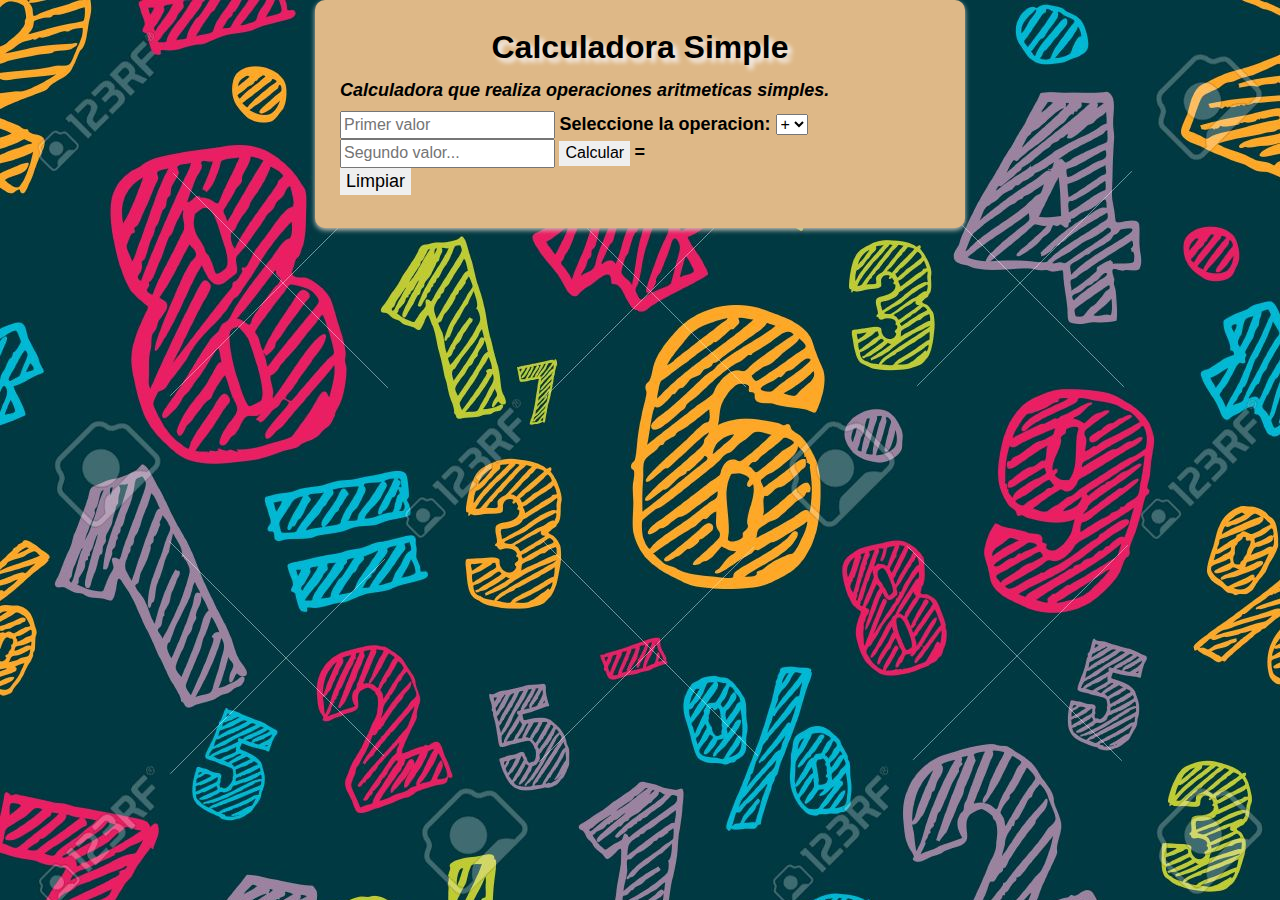
<file: practico1/index.html>
<!DOCTYPE html>
<html lang="en">
<head>
    <meta charset="UTF-8">
    <meta name="viewport" content="width=device-width, initial-scale=1.0">
    <link rel="stylesheet" href="style.css">
    <title>Calculadora Simple</title>
</head>
  <!-- CUERPO CALCULADORA -->
<body>
    <div class="calculadora">
        <h1>Calculadora Simple</h1>
        <p>Calculadora que realiza operaciones aritmeticas simples.</p>
        <input type="number" id="num1" placeholder="Primer valor" required="required" minlength="1">
        <label for="operador">Seleccione la operacion: </label>
           <select name="operador" id="operador">
            <option value="suma">+</option>
            <option value="resta">-</option>
            <option value="producto">*</option>
            <option value="division">/</option>
           </select>
        <input type="number" id="num2" placeholder="Segundo valor..." required="required" minlength="1">
          <!-- BOTON CALCULAR -->
        <button onclick="calcularResultado()" class="Calcular">Calcular</button>
          <!-- ETIQUETA RESULTADO -->
        <label id="resultado"> = </label>
          <!-- BOTON LIMPIAR -->
        <p><button onclick="limpiarCalculadora()" class="Limpiar">Limpiar</button></p>
            <!-- LINK JS -->
        <script src="./calculadora.js"></script>
    </div>
</body>

</html>
</file>
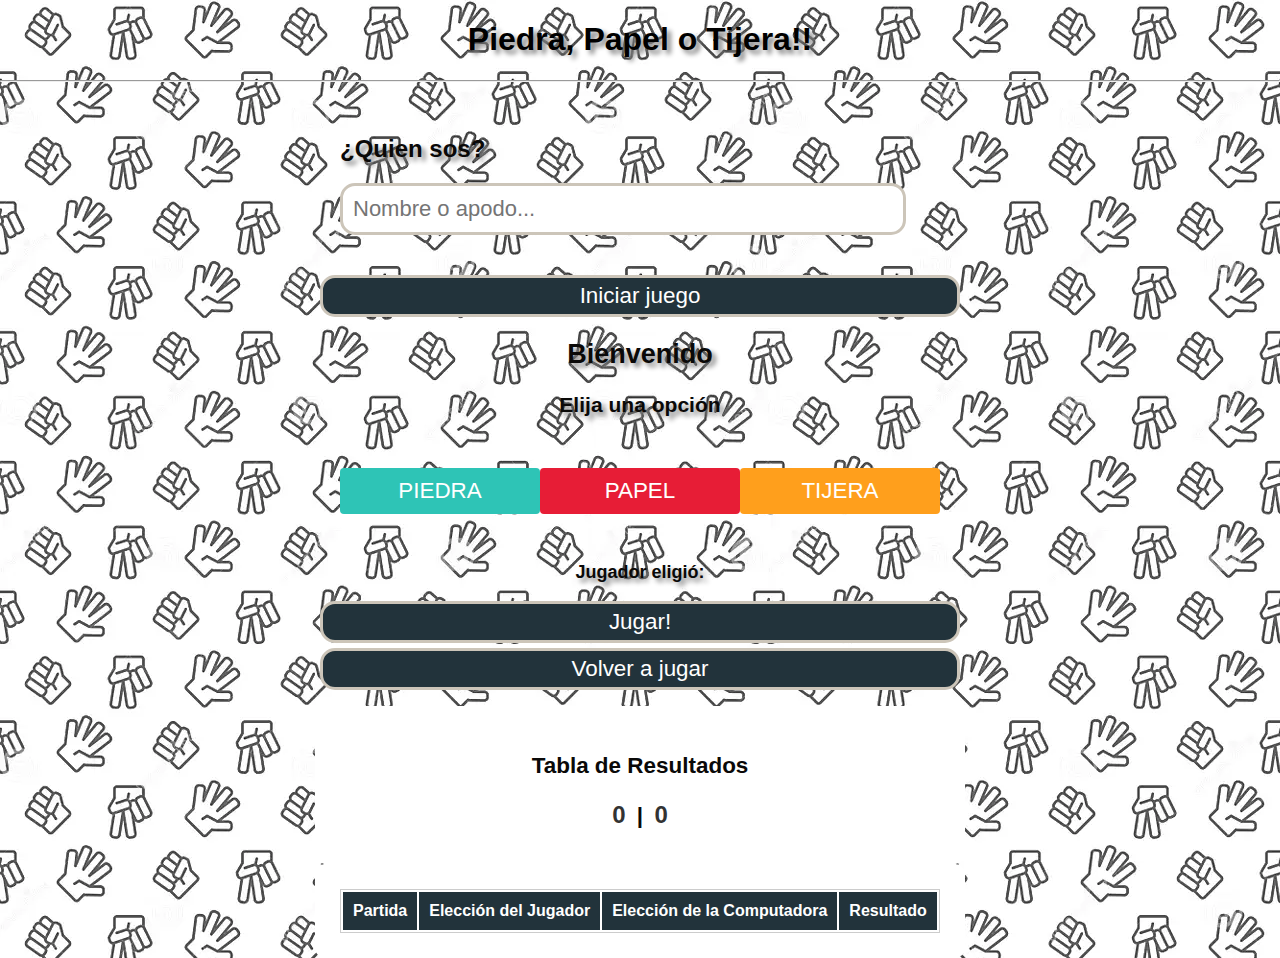
<file: practico2/index.html>
<!DOCTYPE html>
<html lang="en">

<head>
    <meta charset="UTF-8">
    <meta name="viewport" content="width=device-width, initial-scale=1.0">
    <link rel="stylesheet" href="styles.css">
    <title>Piedra Papel Tijera</title>
</head>

<body>
    <h1>Piedra, Papel o Tijera!!</h1>
    <hr>

    <div id="Mensajes"></div>

    <div class="contenedor">

            <div id="Datos">
                <h2>¿Quien sos?</h2>
                <input type="text" placeholder="Nombre o apodo...	" id="nombre">
            </div>

            <div>
                <button onclick="nombreJugador()" id="IniciarJuego">Iniciar juego</button>
            </div>

            <div class="Titulos">
                <h2>Bienvenido <div id="Jugador"></div></h2>
                <h3>Elija una opción</h3>

            </div>

            <div class="Eleccion">
                <button onclick="obtenerJugadaUsuario('Piedra')" id="Piedra">PIEDRA</button>
                <button onclick="obtenerJugadaUsuario('Papel')" id="Papel">PAPEL</button>
                <button onclick="obtenerJugadaUsuario('Tijera')" id="Tijera">TIJERA</button>
            </div>

            <div class="Titulos">
                <p id="eleccionDelUsuario">Jugador eligió: </p>
            </div>

            <div class="Botones">
                <button id="jugar" onclick="determinarGanador()">Jugar!</button>
                <button onclick="Limpiarjuego()" class="Limpiar" id="reiniciar">Volver a jugar</button></p>
            </div>


            <div class="Ganador">
                <h3 id="Ganador"> Tabla de Resultados</h3>
                <h3><span id="contadorVictorias">0</span> | <span id="contadorDerrotas">0</span></h3>
            </div>


            <div id="TituloResultado">
                <h3>Resultados de cada juego </h3>
            </div>

            <div id="Resultado">
                <table id="tablaResultados">
                    <tr>
                        <th>Partida</th>
                        <th>Elección del Jugador</th>
                        <th>Elección de la Computadora</th>
                        <th>Resultado</th>
                    </tr>
                </table>
            </div>

    </div>

    <!-- POPUP -->
    <div id="popup" class="popup">
        <div class="popup-contenido">
            <h2>¡Juego terminado!</h2>
            <p id="ganadorGlobal">El juego ha finalizado. Haz clic en "Reiniciar" para jugar nuevamente.</p>
            <button onclick="cerrarPopup()">Cerrar</button>
        </div>
    </div>


    <script src="script.js"></script>
</body>

</html>
</file>
<file: practico1/style.css>
/* ESTILO GENERAL */
body {
  background-image: url(fondo.jpg);
  font-family: Tahoma, sans-serif;
  font-size: 1rem;
  font-weight: 600;
  line-height: 1.4;
  color: ;
  margin: 0;
}
/* ESTILO DEL TITULO */
h1 {
  text-align: center;
  color: black;
  font-weight: bolder;
  text-shadow: 4px 4px 5px ghostwhite;
}
/* ESTILO DEL PARRAFO */
p {
  font-size: 1.125rem;
  font-style: italic;
}
/*MARGEN TITULO Y PARRAFO*/
h1,p {
  margin-top: 0;
  margin-bottom: 0.5rem;
}
/* ESTILO DEL LABEL */
label {
  align-items: center;
  font-size: 1.125rem;
  margin-bottom: 0.5rem;
}
/* ESTILO DE LOS INPUT, BOTONES, SELECCION */
input,button,select {
  margin: 0;
  font-family: inherit;
  font-size: inherit;
  line-height: inherit;
}
/* ESTILO DE LOS BOTONES */
button {
  border: none;
}
/* ESTILO DE LA CLASE CALCULADORA */
.calculadora {
    background-color:burlywood;
    padding: 25px;
    border-radius: 10px;
    box-shadow: 0 2px 5px #ccc5b9;
    max-width: 600px;
    margin: 0 auto;
}
</file>
<file: practico2/styles.css>
body {
    font-family: Arial, sans-serif;
    color: #0A0908;
    background-clip: border-box;
    background-image: url(fondo.webp);
    justify-content: center;
    align-items: center;
    height: 100vh;
    margin: 0;
}

#Mensajes {
    text-align: center;
    font-size: larger;
    font-weight: bolder;
    color: red;
    text-shadow: 4px 4px 5px red;
}

/* Estilo para el título */
h1 {
    text-align: center;
    color: black;
    font-weight: bolder;
    text-shadow: 4px 4px 5px gray;
}

.Titulos {
    text-align: center;
    font-size: large;
    font-weight: bolder;
    text-shadow: 4px 4px 5px gray;
}

img {
    max-width: 100%;
    max-height: 100%;
    height: auto;
    width: auto;
}


#Datos {
    padding: 25px;
    border-radius: 10px;
    max-width: 600px;
    margin: 0 auto;
    text-shadow: 4px 4px 5px gray;
}

.Eleccion {
    display: flex;
    padding: 25px;
    border-radius: 10px;
    max-width: 600px;
    margin: 0 auto;
}

.Ganador {
    display: block;
    background-color: #FFFFFF;
    padding: 25px;
    border-radius: 10px;
    max-width: 600px;
    margin: 0 auto;
    text-align: center;
    font-size: larger;
    font-weight: bold;
}

#ganadorGlobal {
    font-size: larger;
    font-weight: bolder;
}

#Resultado {
    display: block;
    background-color: #FFFFFF;
    padding: 25px;
    border-radius: 10px;
    max-width: 600px;
    margin: 0 auto;
}

/*estilo de los cuadros de input*/
input[type="text"],
select,
button {
    display: block;
    width: 90%;
    padding: 10px;
    margin-bottom: 10px;
    border: 3px solid #ccc5b9;
    border-radius: 15px;
    font-size: 22px;
}

input[type="number"],
select,
button {
    display: block;
    width: 90%;
    padding: 10px;
    margin-bottom: 10px;
    border: 3px solid #ccc5b9;
    border-radius: 15px;
    font-size: 22px;
}

/* estilo para los botones*/

button {
    background-color: #22333B;
    color: white;
    cursor: pointer;
    width: 50%;
    height: auto;
    font-size: 140%;
    padding: 5px;
    margin: 5px auto;
}

button:hover {
    background-color: #FF9F1C;
    transform: scale(1.05);
}


#Piedra {
    background-color: #2EC4B6;
    color: white;
    border: none;
    border-radius: 4px;
    padding: 10px 20px;
    cursor: pointer;
    transition: background-color 0.3s ease;
}

#Piedra:hover {
    background-color: #228e83;
    transform: scale(1.20); 
}

#Papel {
    background-color: #E71D36; 
    color: white;
    border: none;
    border-radius: 4px;
    padding: 10px 20px;
    cursor: pointer;
    transition: background-color 0.3s ease;
}

#Papel:hover {
    background-color: #84121f;
    transform: scale(1.20); 
}

#Tijera {
    background-color: #FF9F1C; 
    color: white;
    border: none;
    border-radius: 4px;
    padding: 10px 20px;
    cursor: pointer;
    transition: background-color 0.3s ease;
}

#Tijera:hover {
    background-color: #9a6214;
    transform: scale(1.20); 
}


/* Estilo para el resultado */
p#Resultado {
    font-size: 30px;
    font-weight: bold;
}

#TituloResultado {
    display: none;
    text-align: center;
    font-size: 30px;
    font-weight: bold
}

/* Tabla de resultados*/

table {
    border-collapse: separate;
    border: 1px solid #ccc;

}

td,
th {
    padding: 10px;
}

th {
    background: #22333B;
    color: #fff;
    text-transform:initial;
    text-align: center;
    text-size-adjust:inherit;
}

td {
    text-align: center;
    border-bottom: 2px solid #111;
    color: #333;
    font-size: 18px;
}

/* popup */

.popup {
    display: none;
    position: fixed;
    top: 0;
    left: 0;
    width: 100%;
    height: 100%;
    background-color: #EAE0D5(0, 0, 0, 0.5);
    justify-content: center;
    align-items: center;
    z-index: 999;
}

.popup-contenido {
    background-color: whitesmoke;
    padding: 20px;
    border-radius: 8px;
    text-align: center;
}

.popup button {
    background-color: #22333B;
    color: white;
    cursor: pointer;
    margin-top: 10px;
    padding: 8px 16px;
    border: none;
    border-radius: 4px;
    
}

.popup button:hover {
    background-color: #FF9F1C;
}


.Ganador h3 {
    text-align: center;
    margin-bottom: 10px;
}

.Ganador h3 span {
    font-size: 24px;
    font-weight: bolder;
    color: #333;
    margin: 0 5px;
}
</file>
